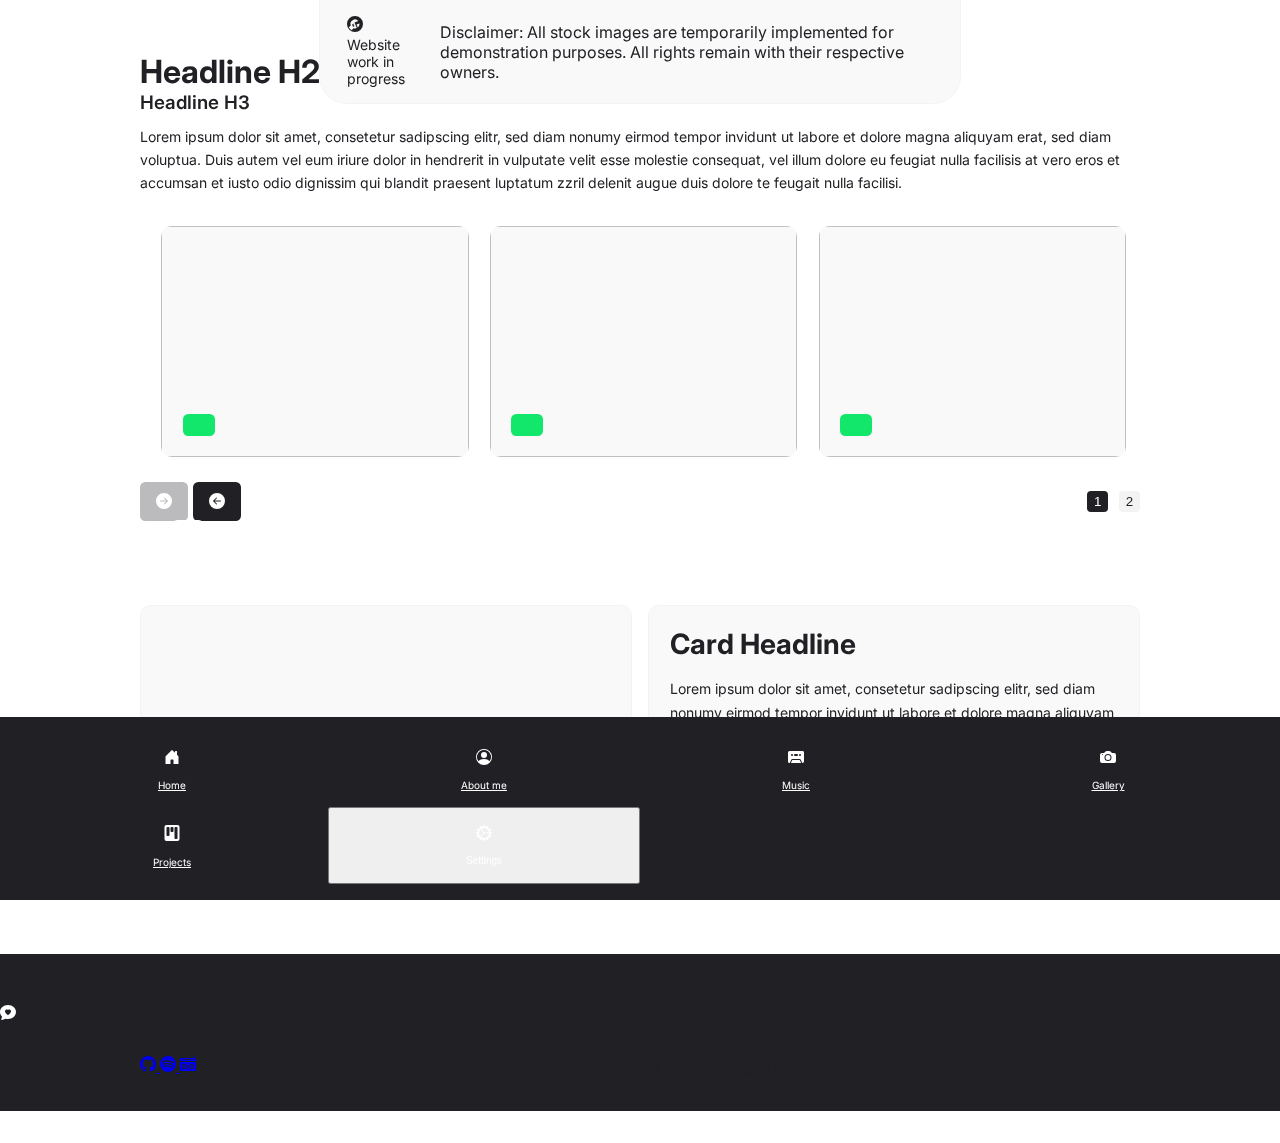
<file: index.html>
<!DOCTYPE html>
<html lang="en">

<head>
    <title>Nick Henning</title>
    <meta name="description" content="Dev, Musician & Photographer">
    <meta name="author" content="Nick Henning">
    <meta name="viewport" content="width=device-width, initial-scale=1.0">
    <!--External-->
    <link rel="preconnect" href="https://fonts.googleapis.com">
    <link rel="preconnect" href="https://fonts.gstatic.com" crossorigin>
    <link
        href="https://fonts.googleapis.com/css2?family=Inter:ital,opsz,wght@0,14..32,100..900;1,14..32,100..900&display=swap"
        rel="stylesheet">
    <!--Files-->
    <link rel="stylesheet" href="css/include.css">
</head>

<body>
    <!-- Nav (Fetch) -->
    <div id="pNav"></div>
    <script>
        fetch('partials/nav.html')
            .then(res => res.text())
            .then(html => {
                document.getElementById('pNav').innerHTML = html;

                setTimeout(() => {
                    const currentPage = window.location.pathname.split('/').pop();

                    document.querySelectorAll('.c-nav__list__item').forEach(link => {
                        const href = link.getAttribute('href');
                        if (href === currentPage) {
                            link.classList.add('c-nav__list__item--current');
                        }
                    });
                }, 0);
            });
    </script>
    <!-- Message (Fetch) -->
    <div id="pMessage"></div>
    <script>
        fetch('partials/message.html')
            .then(res => res.text())
            .then(html => {
                document.getElementById('pMessage').innerHTML = html;
            });
    </script>
    <!-- Overlay -->
    <div class="container--full c-overlay">
        <img id="overlay-homepage-image" class="c-image c-image--21x9 c-overlay__image" />
        <div class="c-overlay__content inverted">
            <h1 id="overlay-homepage-heading" class="c-heading c-heading--h1 c-heading--has-subheading"></h1>
            <h2 id="overlay-homepage-subheading" class="c-subheading c-subheading--h2"></h2>
            <p id="overlay-homepage-description" class="c-text"></p>
        </div>
    </div>
    <!-- Slider -->
    <div class="container">
        <h2 class="c-heading c-heading--h2 c-heading--has-subheading">Headline H2</h2>
        <h3 class="c-subheading">Headline H3</h3>
        <p class="c-text">Lorem ipsum dolor sit amet, consetetur sadipscing elitr, sed diam nonumy eirmod tempor
            invidunt ut labore et dolore magna aliquyam erat, sed diam voluptua. Duis autem vel eum iriure dolor in
            hendrerit in vulputate velit esse molestie consequat, vel illum dolore eu feugiat nulla facilisis at vero
            eros et accumsan et iusto odio dignissim qui blandit praesent luptatum zzril delenit augue duis dolore te
            feugait nulla facilisi.
        </p>
        <div class="c-slider">
            <div class="js-slick-multiple">
                <div class="c-card c-card--overlay">
                    <img id="card-aboutMe-image" class="c-image c-card__image" />
                    <div class="c-card__content">
                        <h3 id="card-aboutMe-title" class="c-heading c-heading--h3"></h3>
                        <p id="card-aboutMe-description" class="c-text"></p>
                        <a id="card-aboutMe-button" class="c-btn c-btn--primary"></a>
                    </div>
                </div>
                <div class="c-card c-card--overlay">
                    <img id="card-music-image" class="c-image c-card__image" />
                    <div class="c-card__content">
                        <h3 id="card-music-title" class="c-heading c-heading--h3"></h3>
                        <p id="card-music-description" class="c-text"></p>
                        <a id="card-music-button" class="c-btn c-btn--primary"></a>
                    </div>
                </div>
                <div class="c-card c-card--overlay">
                    <img id="card-gallery-image" class="c-image c-card__image" />
                    <div class="c-card__content">
                        <h3 id="card-gallery-title" class="c-heading c-heading--h3"></h3>
                        <p id="card-gallery-description" class="c-text"></p>
                        <a id="card-gallery-button" class="c-btn c-btn--primary"></a>
                    </div>
                </div>
                <div class="c-card c-card--overlay">
                    <img id="card-projects-image" class="c-image c-card__image" />
                    <div class="c-card__content">
                        <h3 id="card-projects-title" class="c-heading c-heading--h3"></h3>
                        <p id="card-projects-description" class="c-text"></p>
                        <a id="card-projects-button" class="c-btn c-btn--primary"></a>
                    </div>
                </div>
            </div>
            <div class="c-slider__nav">
                <div class="c-slider__arrows slick-arrows js-slick-multiple__arrows"></div>
                <div class="c-slider__dots js-slick-multiple__dots"></div>
            </div>
        </div>
    </div>
    <!-- Overlay -->
    <div class="container--full c-overlay">
        <img id="overlay-gallery-image" class="c-image c-image--21x9 c-overlay__image" />
        <div class="c-overlay__content inverted">
            <h1 id="overlay-gallery-heading" class="c-heading c-heading--h1 c-heading--has-subheading"></h1>
            <h2 id="overlay-gallery-subheading" class="c-subheading c-subheading--h2"></h2>
            <p id="overlay-gallery-description" class="c-text"></p>
            <a id="overlay-gallery-button" class="c-btn c-btn--inverted"></a>
        </div>
    </div>
    <!-- Cards -->
    <div class="container">
        <div class="c-grid c-grid--66">
            <div class="c-card">
                <!--Mini Cookie Consent-->
                <div class="c-cookie-consent-hint js-cookie-consent-hint">

                </div>
            </div>
            <div class="c-card">
                <div class="c-card__content">
                    <h3 class="c-heading c-heading--h3">
                        Card Headline
                    </h3>
                    <p class="c-text">
                        Lorem ipsum dolor sit amet, consetetur sadipscing elitr, sed diam nonumy eirmod tempor
                        invidunt
                        ut labore et dolore magna aliquyam erat, sed diam voluptua.
                    </p>
                    <button class="c-btn">
                        Das ist ein Button
                    </button>
                </div>
            </div>
        </div>
    </div>
    <!-- Cookie Consent -->
    <div class="c-cookie-consent">
        <div class="container">
            <div class="c-btnbar">
                <button type="button" id="modal-cookieConsent-buttonTrigger"
                    class="c-btn c-btn--inverted c-cookie-consent__trigger js-open-consent-modal"></button>
            </div>
        </div>
        <div class="c-modal js-cookie-consent-modal" style="display:none;">
            <div class="c-modal__content">
                <h3 id="modal-cookieConsent-title" class="c-heading c-heading--h3"></h3>
                <p id="modal-cookieConsent-p01" class="c-text"></p>
                <p id="modal-cookieConsent-p02" class="c-text"></p>
                <p id="modal-cookieConsent-p03" class="c-text"></p>
                <label class="c-switch">
                    <input name="switchSpotify" type="checkbox" class="js-consent-toggle">
                    <span class="c-switch-slider"></span>
                    <span id="modal-cookieConsent-switchLabel" class="c-text c-switch-label"></span>
                </label>
                <div class="c-btnbar">
                    <button id="modal-cookieConsent-buttonSave" type="button"
                        class="c-btn c-btn--primary js-consent-update"></button>
                    <button id="modal-cookieConsent-buttonClose" type="button"
                        class="c-btn c-btn--inverted js-consent-close"></button>
                </div>
            </div>
        </div>
    </div>
    <!-- Footer (Fetch) -->
    <div id="pFooter"></div>
    <script>
        fetch('partials/footer.html')
            .then(res => res.text())
            .then(html => {
                document.getElementById('pFooter').innerHTML = html;

                // Jetzt ist der Footer im DOM → Jahr setzen
                const yearSpan = document.getElementById('footerCopyrightYear');
                if (yearSpan) {
                    yearSpan.textContent = new Date().getFullYear();
                }
            });
    </script>

    <!-- Scripts -->
    <script type="text/javascript" src="lib/jquery/jquery-3.7.1.min.js"></script>
    <!-- Slick -->
    <script type="text/javascript" src="lib/slick/slick.js"></script>
    <script defer type="text/javascript" src="js/slick/init.js"></script>
    <!-- Cookie Consent -->
    <script defer type="text/javascript" src="js/cookieconsent/cookie-consent.js"></script>
    <!--Data-->
    <script defer type="text/javascript" src="data/data.js"></script>

</body>

</html>
</file>
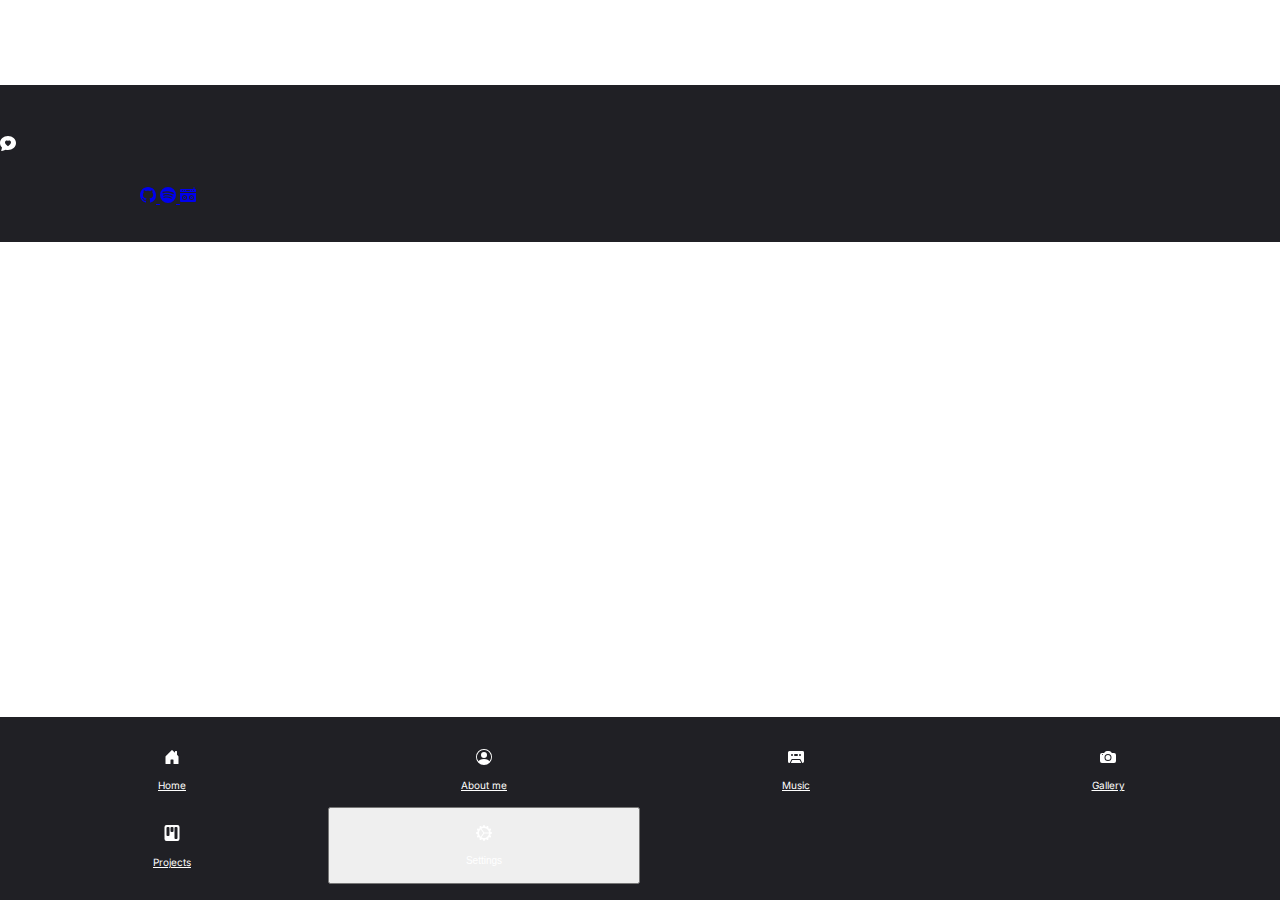
<file: me.html>
<!DOCTYPE html>
<html lang="en">

<head>
    <title>Nick Henning - Me</title>
    <meta name="description" content="Dev, Musician & Photographer">
    <meta name="author" content="Nick Henning">
    <meta name="viewport" content="width=device-width, initial-scale=1.0">
    <!--External-->
    <link rel="preconnect" href="https://fonts.googleapis.com">
    <link rel="preconnect" href="https://fonts.gstatic.com" crossorigin>
    <link
        href="https://fonts.googleapis.com/css2?family=Inter:ital,opsz,wght@0,14..32,100..900;1,14..32,100..900&display=swap"
        rel="stylesheet">
    <!--Files-->
    <link rel="stylesheet" href="css/include.css">
</head>

<body>
    <!--Nav-->
    <div id="pNav"></div>
    <script>
        fetch('partials/nav.html')
            .then(res => res.text())
            .then(html => {
                document.getElementById('pNav').innerHTML = html;

                setTimeout(() => {
                    const currentPage = window.location.pathname.split('/').pop();

                    document.querySelectorAll('.c-nav__list__item').forEach(link => {
                        const href = link.getAttribute('href');
                        if (href === currentPage) {
                            link.classList.add('c-nav__list__item--current');
                        }
                    });
                }, 0);
            });
    </script>


    <!-- Cookie Consent -->
    <div class="c-cookie-consent">
        <div class="container">
            <div class="c-btnbar">
                <button type="button" id="modal-cookieConsent-buttonTrigger"
                    class="c-btn c-btn--inverted c-cookie-consent__trigger js-open-consent-modal"></button>
            </div>
        </div>
        <div class="c-modal js-cookie-consent-modal" style="display:none;">
            <div class="c-modal__content">
                <h3 id="modal-cookieConsent-title" class="c-heading c-heading--h3"></h3>
                <p id="modal-cookieConsent-p01" class="c-text"></p>
                <p id="modal-cookieConsent-p02" class="c-text"></p>
                <p id="modal-cookieConsent-p03" class="c-text"></p>
                <label class="c-switch">
                    <input name="switchSpotify" type="checkbox" class="js-consent-toggle">
                    <span class="c-switch-slider"></span>
                    <span id="modal-cookieConsent-switchLabel" class="c-text c-switch-label"></span>
                </label>
                <div class="c-btnbar">
                    <button id="modal-cookieConsent-buttonSave" type="button"
                        class="c-btn c-btn--primary js-consent-update"></button>
                    <button id="modal-cookieConsent-buttonClose" type="button"
                        class="c-btn c-btn--inverted js-consent-close"></button>
                </div>
            </div>
        </div>
    </div>
    <!-- Footer (Fetch) -->
    <div id="pFooter"></div>
    <script>
        fetch('partials/footer.html')
            .then(res => res.text())
            .then(html => {
                document.getElementById('pFooter').innerHTML = html;

                // Jetzt ist der Footer im DOM → Jahr setzen
                const yearSpan = document.getElementById('footerCopyrightYear');
                if (yearSpan) {
                    yearSpan.textContent = new Date().getFullYear();
                }
            });
    </script>

    <!-- Scripts -->
    <script type="text/javascript" src="lib/jquery/jquery-3.7.1.min.js"></script>
    <!-- Cookie Consent -->
    <script defer type="text/javascript" src="js/cookieconsent/cookie-consent.js"></script>
    <!--Data-->
    <script defer type="text/javascript" src="data/data.js"></script>

</body>

</html>
</file>
<file: css/include.css>
/*
Include CSS
-------------------------------------------
*/

@import url(page/footer.css);
@import url(page/general.css);
@import url(page/typography.css);

@import url(layout/container.css);
@import url(layout/grids.css);

@import url(navigation/nav.css);

/* External CSS */
@import url(../lib/slick/slick.css);

@import url(components/buttonbar.css);
@import url(components/buttons.css);
@import url(components/cards.css);
@import url(components/cookieconsent.css);
@import url(components/gallery.css);
@import url(components/images.css);
@import url(components/lightbox.css);
@import url(components/loading.css);
@import url(components/messages.css);
@import url(components/modals.css);
@import url(components/overlays.css);
@import url(components/slider.css);
@import url(components/switch.css);
@import url(components/toast.css);
</file>
